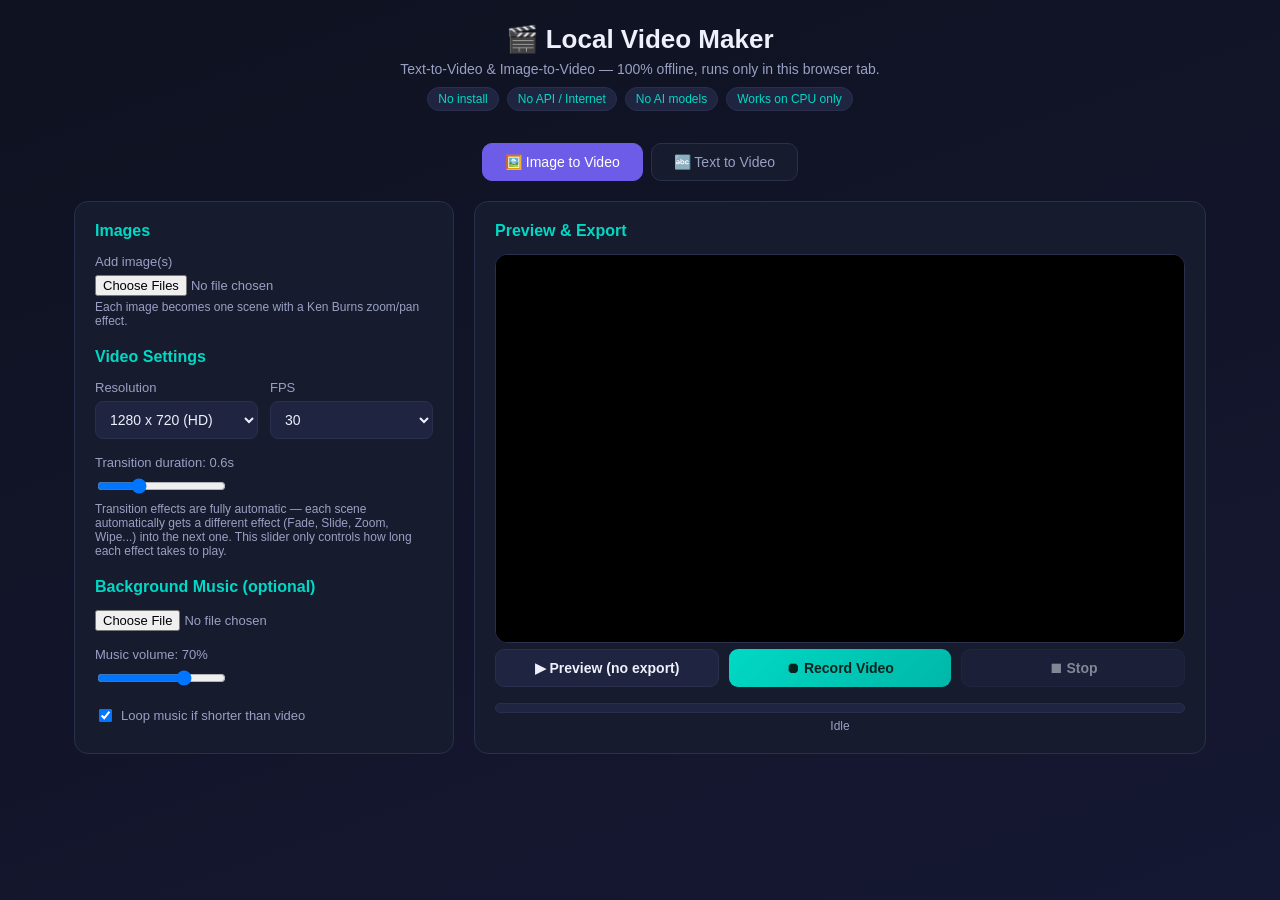
<file: index.html>
<!DOCTYPE html>
<html lang="en">
<head>
<meta charset="UTF-8" />
<title>Local Video Maker — Offline Text/Image to Video</title>
<meta name="viewport" content="width=device-width, initial-scale=1.0" />
<link rel="stylesheet" href="style.css" />
</head>
<body>

<header class="app-header">
  <h1>🎬 Local Video Maker</h1>
  <p>Text-to-Video &amp; Image-to-Video — 100% offline, runs only in this browser tab.</p>
  <div class="badge-row">
    <span class="badge">No install</span>
    <span class="badge">No API / Internet</span>
    <span class="badge">No AI models</span>
    <span class="badge">Works on CPU only</span>
  </div>
</header>

<div class="tabs">
  <button class="tab-btn active" data-tab="image">🖼️ Image to Video</button>
  <button class="tab-btn" data-tab="text">🔤 Text to Video</button>
</div>

<div class="layout">

  <!-- LEFT: CONTROLS -->
  <div class="panel">

    <!-- IMAGE TAB CONTROLS -->
    <div class="tab-content active" id="tab-image">
      <h2>Images</h2>
      <div class="field">
        <label>Add image(s)</label>
        <input type="file" id="imgFileInput" accept="image/*" multiple />
        <div class="hint">Each image becomes one scene with a Ken Burns zoom/pan effect.</div>
      </div>
      <div id="imageSlideList"></div>

      <h2 style="margin-top:20px;">Video Settings</h2>
      <div class="row">
        <div class="field">
          <label>Resolution</label>
          <select id="imgResolution">
            <option value="1280x720" selected>1280 x 720 (HD)</option>
            <option value="1920x1080">1920 x 1080 (Full HD)</option>
            <option value="854x480">854 x 480 (SD - fastest)</option>
            <option value="720x1280">720 x 1280 (Vertical HD)</option>
          </select>
        </div>
        <div class="field">
          <label>FPS</label>
          <select id="imgFps">
            <option value="24">24</option>
            <option value="30" selected>30</option>
          </select>
        </div>
      </div>
      <div class="field">
        <label>Transition duration: <span id="imgTransVal">0.6</span>s</label>
        <input type="range" id="imgTransition" min="0" max="2" step="0.1" value="0.6" />
        <div class="hint">Transition effects are fully automatic — each scene automatically gets a different effect (Fade, Slide, Zoom, Wipe...) into the next one. This slider only controls how long each effect takes to play.</div>
      </div>

      <h2 style="margin-top:20px;">Background Music (optional)</h2>
      <div class="field">
        <input type="file" id="imgAudioInput" accept="audio/*" />
      </div>
      <div class="field">
        <label>Music volume: <span id="imgVolVal">70</span>%</label>
        <input type="range" id="imgVolume" min="0" max="100" value="70" />
      </div>
      <label style="font-size:13px;color:var(--text-dim);display:flex;gap:6px;align-items:center;">
        <input type="checkbox" id="imgAudioLoop" checked style="width:auto;" /> Loop music if shorter than video
      </label>
    </div>

    <!-- TEXT TAB CONTROLS -->
    <div class="tab-content" id="tab-text">
      <h2>Slides</h2>
      <button class="btn btn-secondary" id="addTextSlideBtn">+ Add Text Slide</button>
      <div id="textSlideList" style="margin-top:14px;"></div>

      <h2 style="margin-top:20px;">Video Settings</h2>
      <div class="row">
        <div class="field">
          <label>Resolution</label>
          <select id="txtResolution">
            <option value="1280x720" selected>1280 x 720 (HD)</option>
            <option value="1920x1080">1920 x 1080 (Full HD)</option>
            <option value="854x480">854 x 480 (SD - fastest)</option>
            <option value="720x1280">720 x 1280 (Vertical HD)</option>
          </select>
        </div>
        <div class="field">
          <label>FPS</label>
          <select id="txtFps">
            <option value="24">24</option>
            <option value="30" selected>30</option>
          </select>
        </div>
      </div>
      <div class="field">
        <label>Transition duration: <span id="txtTransVal">0.6</span>s</label>
        <input type="range" id="txtTransition" min="0" max="2" step="0.1" value="0.6" />
        <div class="hint">Transition effects are fully automatic — each slide automatically gets a different effect (Fade, Slide, Zoom, Wipe...) into the next one. This slider only controls how long each effect takes to play.</div>
      </div>

      <h2 style="margin-top:20px;">Background Music (optional)</h2>
      <div class="field">
        <input type="file" id="txtAudioInput" accept="audio/*" />
      </div>
      <div class="field">
        <label>Music volume: <span id="txtVolVal">70</span>%</label>
        <input type="range" id="txtVolume" min="0" max="100" value="70" />
      </div>
      <label style="font-size:13px;color:var(--text-dim);display:flex;gap:6px;align-items:center;">
        <input type="checkbox" id="txtAudioLoop" checked style="width:auto;" /> Loop music if shorter than video
      </label>
    </div>

  </div>

  <!-- RIGHT: PREVIEW / RECORD -->
  <div class="panel preview-wrap">
    <h2 style="align-self:flex-start;">Preview &amp; Export</h2>

    <div class="warn-box" id="warnBox"></div>

    <div class="canvas-frame">
      <canvas id="previewCanvas" width="1280" height="720"></canvas>
    </div>

    <div class="action-row" style="width:100%;">
      <button class="btn btn-secondary" id="playPreviewBtn">▶ Preview (no export)</button>
      <button class="btn btn-record" id="recordBtn">⏺ Record Video</button>
      <button class="btn btn-secondary" id="stopBtn" disabled>⏹ Stop</button>
    </div>

    <div class="progress-wrap">
      <div class="progress-bar"><div class="progress-fill" id="progressFill"></div></div>
      <div class="progress-label" id="progressLabel">Idle</div>
    </div>

    <div class="result-wrap" id="resultWrap">
      <video id="resultVideo" controls></video>
      <br />
      <a id="downloadLink" class="download-link" download="my-video.webm">⬇ Download video (.webm)</a>
      <div class="hint">.webm plays in any browser, VLC, and most modern media players.</div>
    </div>
  </div>

</div>

<script src="app.js"></script>
</body>
</html>
</file>
<file: style.css>
:root {
  --bg: #0f1220;
  --panel: #171b2e;
  --panel-2: #1f2440;
  --accent: #6c5ce7;
  --accent-2: #00d9c5;
  --text: #eef0fb;
  --text-dim: #9aa0c3;
  --border: #2a2f4d;
  --danger: #ff6b6b;
}

* { box-sizing: border-box; }

body {
  margin: 0;
  font-family: "Segoe UI", Arial, sans-serif;
  background: linear-gradient(160deg, #0f1220, #151832);
  color: var(--text);
  min-height: 100vh;
}

header.app-header {
  padding: 24px 32px 12px;
  text-align: center;
}

header.app-header h1 {
  margin: 0 0 6px;
  font-size: 26px;
}

header.app-header p {
  margin: 0;
  color: var(--text-dim);
  font-size: 14px;
}

.badge-row {
  display: flex;
  gap: 8px;
  justify-content: center;
  margin-top: 10px;
  flex-wrap: wrap;
}

.badge {
  background: var(--panel-2);
  border: 1px solid var(--border);
  color: var(--accent-2);
  font-size: 12px;
  padding: 4px 10px;
  border-radius: 999px;
}

.tabs {
  display: flex;
  justify-content: center;
  gap: 8px;
  margin: 20px 0;
}

.tab-btn {
  background: var(--panel);
  border: 1px solid var(--border);
  color: var(--text-dim);
  padding: 10px 22px;
  border-radius: 10px;
  cursor: pointer;
  font-size: 14px;
  transition: all 0.15s ease;
}

.tab-btn.active {
  background: var(--accent);
  color: white;
  border-color: var(--accent);
}

.layout {
  display: grid;
  grid-template-columns: 380px 1fr;
  gap: 20px;
  max-width: 1180px;
  margin: 0 auto 40px;
  padding: 0 24px;
}

@media (max-width: 900px) {
  .layout { grid-template-columns: 1fr; }
}

.panel {
  background: var(--panel);
  border: 1px solid var(--border);
  border-radius: 14px;
  padding: 20px;
}

.panel h2 {
  margin: 0 0 14px;
  font-size: 16px;
  color: var(--accent-2);
}

.tab-content { display: none; }
.tab-content.active { display: block; }

.field {
  margin-bottom: 16px;
}

.field label {
  display: block;
  font-size: 13px;
  color: var(--text-dim);
  margin-bottom: 6px;
}

.field input[type="text"],
.field input[type="number"],
.field select,
.field textarea {
  width: 100%;
  background: var(--panel-2);
  border: 1px solid var(--border);
  color: var(--text);
  padding: 9px 10px;
  border-radius: 8px;
  font-size: 14px;
}

.field textarea {
  resize: vertical;
  min-height: 60px;
  font-family: inherit;
}

.row {
  display: flex;
  gap: 12px;
}

.row .field { flex: 1; }

input[type="file"] {
  width: 100%;
  color: var(--text-dim);
  font-size: 13px;
}

input[type="color"] {
  width: 100%;
  height: 36px;
  border: 1px solid var(--border);
  border-radius: 8px;
  background: var(--panel-2);
  padding: 2px;
}

.slide-item {
  background: var(--panel-2);
  border: 1px solid var(--border);
  border-radius: 10px;
  padding: 12px;
  margin-bottom: 10px;
}

.slide-item .slide-head {
  display: flex;
  justify-content: space-between;
  align-items: center;
  margin-bottom: 8px;
  font-size: 12px;
  color: var(--text-dim);
}

.slide-item .remove-slide {
  background: none;
  border: none;
  color: var(--danger);
  cursor: pointer;
  font-size: 12px;
}

.btn {
  display: inline-flex;
  align-items: center;
  justify-content: center;
  gap: 6px;
  border: none;
  border-radius: 9px;
  padding: 10px 16px;
  font-size: 14px;
  cursor: pointer;
  font-weight: 600;
}

.btn-secondary {
  background: var(--panel-2);
  color: var(--text);
  border: 1px solid var(--border);
  width: 100%;
}

.btn-primary {
  background: linear-gradient(135deg, var(--accent), #8e7bff);
  color: white;
}

.btn-record {
  background: linear-gradient(135deg, var(--accent-2), #00b7a8);
  color: #06231f;
}

.btn:disabled {
  opacity: 0.5;
  cursor: not-allowed;
}

.action-row {
  display: flex;
  gap: 10px;
  margin-top: 6px;
}

.action-row .btn { flex: 1; }

.preview-wrap {
  display: flex;
  flex-direction: column;
  align-items: center;
}

.canvas-frame {
  background: #000;
  border-radius: 12px;
  overflow: hidden;
  border: 1px solid var(--border);
  max-width: 100%;
}

#previewCanvas {
  display: block;
  max-width: 100%;
  height: auto;
}

.progress-wrap {
  width: 100%;
  margin-top: 16px;
}

.progress-bar {
  width: 100%;
  height: 10px;
  background: var(--panel-2);
  border-radius: 999px;
  overflow: hidden;
  border: 1px solid var(--border);
}

.progress-fill {
  height: 100%;
  width: 0%;
  background: linear-gradient(90deg, var(--accent), var(--accent-2));
  transition: width 0.1s linear;
}

.progress-label {
  font-size: 12px;
  color: var(--text-dim);
  margin-top: 6px;
  text-align: center;
}

.result-wrap {
  margin-top: 18px;
  width: 100%;
  text-align: center;
  display: none;
}

.result-wrap video {
  max-width: 100%;
  border-radius: 10px;
  border: 1px solid var(--border);
}

.result-wrap a.download-link {
  display: inline-block;
  margin-top: 10px;
  background: var(--accent-2);
  color: #06231f;
  padding: 10px 20px;
  border-radius: 9px;
  text-decoration: none;
  font-weight: 600;
  font-size: 14px;
}

.hint {
  font-size: 12px;
  color: var(--text-dim);
  margin-top: 4px;
}

.warn-box {
  background: #2a1f13;
  border: 1px solid #5a4321;
  color: #ffd08a;
  font-size: 12px;
  padding: 10px 12px;
  border-radius: 8px;
  margin-bottom: 14px;
  display: none;
}
</file>
